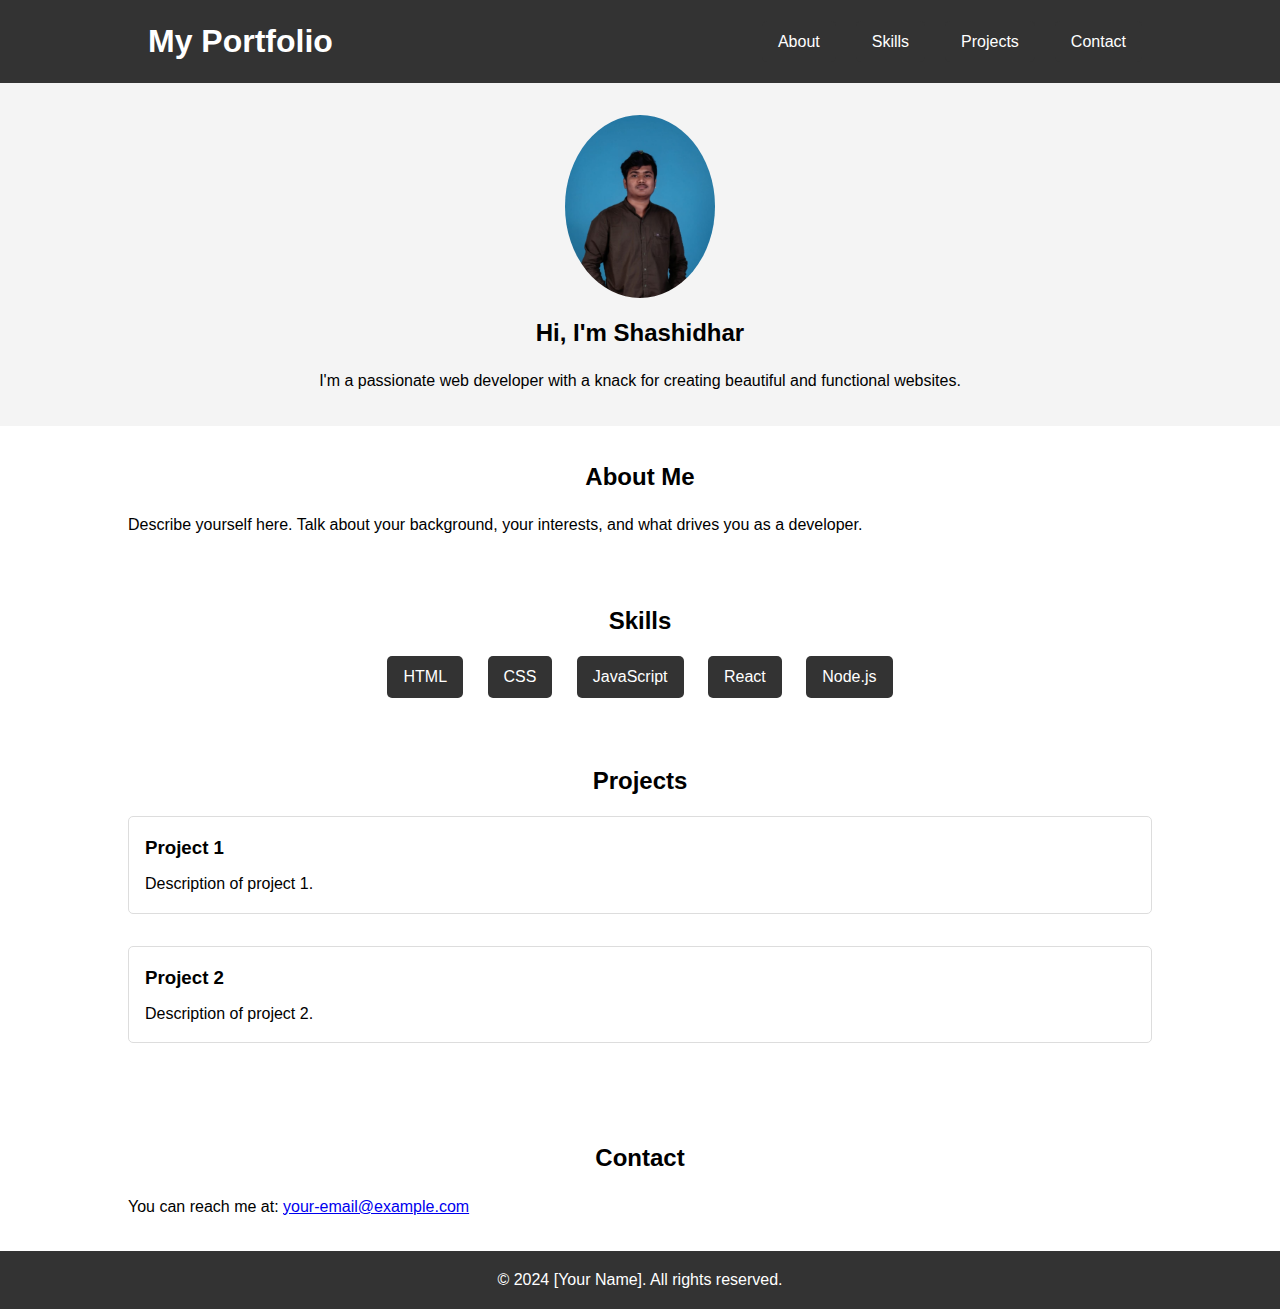
<file: portfolio/index.html>
<!DOCTYPE html>
<html lang="en">
<head>
    <meta charset="UTF-8">
    <meta name="viewport" content="width=device-width, initial-scale=1.0">
    <title>My Portfolio</title>
    <link rel="stylesheet" href="style.css">
</head>
<body>
    <header>
        <div class="container">
            <h1>My Portfolio</h1>
            <nav>
                <ul>
                    <li><a href="#about">About</a></li>
                    <li><a href="#skills">Skills</a></li>
                    <li><a href="#projects">Projects</a></li>
                    <li><a href="#contact">Contact</a></li>
                </ul>
            </nav>
        </div>
    </header>

    <section id="intro">
        <div class="container">
            <img src="profile.jpg" alt="Profile Picture" class="profile-img">
            <h2>Hi, I'm Shashidhar</h2>
            <p>I'm a passionate web developer with a knack for creating beautiful and functional websites.</p>
        </div>
    </section>

    <section id="about">
        <div class="container">
            <h2>About Me</h2>
            <p>Describe yourself here. Talk about your background, your interests, and what drives you as a developer.</p>
        </div>
    </section>

    <section id="skills">
        <div class="container">
            <h2>Skills</h2>
            <ul>
                <li>HTML</li>
                <li>CSS</li>
                <li>JavaScript</li>
                <li>React</li>
                <li>Node.js</li>
                <!-- Add more skills as needed -->
            </ul>
        </div>
    </section>

    <section id="projects">
        <div class="container">
            <h2>Projects</h2>
            <div class="project">
                <h3>Project 1</h3>
                <p>Description of project 1.</p>
            </div>
            <div class="project">
                <h3>Project 2</h3>
                <p>Description of project 2.</p>
            </div>
            <!-- Add more projects as needed -->
        </div>
    </section>

    <section id="contact">
        <div class="container">
            <h2>Contact</h2>
            <p>You can reach me at: <a href="mailto:your-email@example.com">your-email@example.com</a></p>
        </div>
    </section>

    <footer>
        <div class="container">
            <p>&copy; 2024 [Your Name]. All rights reserved.</p>
        </div>
    </footer>
</body>
</html>
</file>
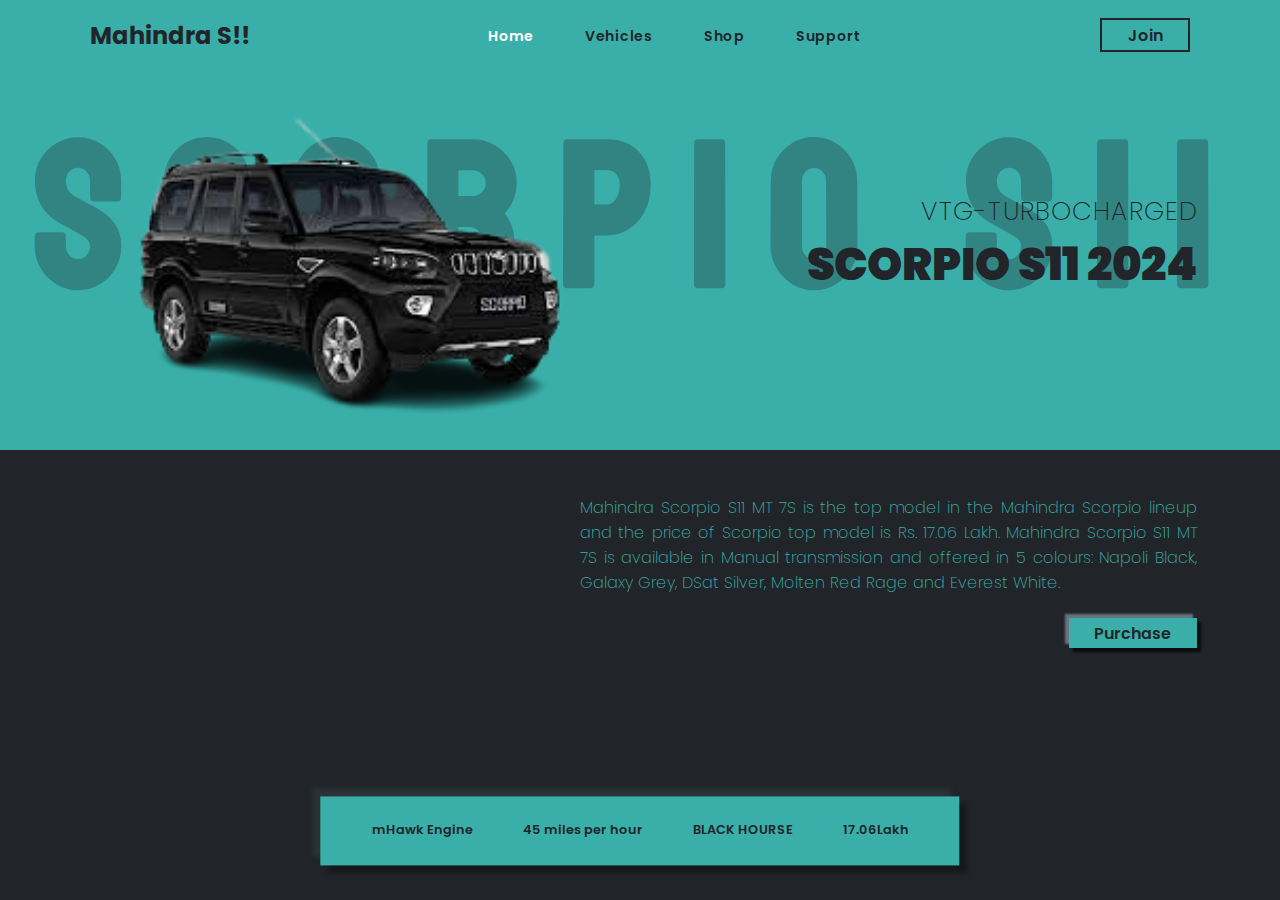
<file: Scorpio-Landing-Page-main/index.html>
<!DOCTYPE html>
<html lang="en">
<head>
    <meta charset="UTF-8">
    <meta name="viewport" content="width=device-width, initial-scale=1.0">
    <link rel="stylesheet" href="style.css">
    <title>Scorpio garage</title>
</head>
<body>
    <div class="main">
        <div class="page1">
            <h1>SCORPIO S11</h1>
            <div class="top">
                <div class="header container" >
                    <div class="logo">
                        <h2>Mahindra<span> S!!</span></h2>
                    </div>
                    <div class="nav-link">
                        <ul>
                            <li><a href="#" style="color:white;">Home</a></li>
                            <li><a href="#">Vehicles</a></li>
                            <li><a href="#">Shop</a></li>
                            <li><a href="#">Support</a></li>
                        </ul>
                    </div>
                    <div class="back">
                        <a href="#" class="btn">Join</a>
                    </div>
                </div>
                <div class="content">
                    <h2>VTG-turbocharged</h2>
                    <h3>SCORPIO S11 2024</h3>
                </div>
        
            </div>
            <div class="footer-up">
                <div class="image">
                    <img src="scorpio.png" alt="">
                </div>
                <div class="footer-content">
                    <p>Mahindra Scorpio S11 MT 7S is the top model in the Mahindra Scorpio lineup and the price of Scorpio top model is Rs. 17.06 Lakh. Mahindra Scorpio S11 MT 7S is available in Manual transmission and offered in 5 colours: Napoli Black, Galaxy Grey, DSat Silver, Molten Red Rage and Everest White.</p>
                    <a href="#" class="btn btn-primary">Purchase</a>
                </div>

                <div class="About">
                    <span>mHawk Engine </span>
                    <span>45 miles per hour </span>
                    <span>BLACK HOURSE </span>
                    <span>17.06Lakh</span>
                </div>
            </div>
        </div>
    </div>

    <script src="https://cdnjs.cloudflare.com/ajax/libs/gsap/3.12.2/gsap.min.js" integrity="sha512-16esztaSRplJROstbIIdwX3N97V1+pZvV33ABoG1H2OyTttBxEGkTsoIVsiP1iaTtM8b3+hu2kB6pQ4Clr5yug==" crossorigin="anonymous" referrerpolicy="no-referrer"></script>
    <script src="script.js"></script>
</body>
</html>
</file>
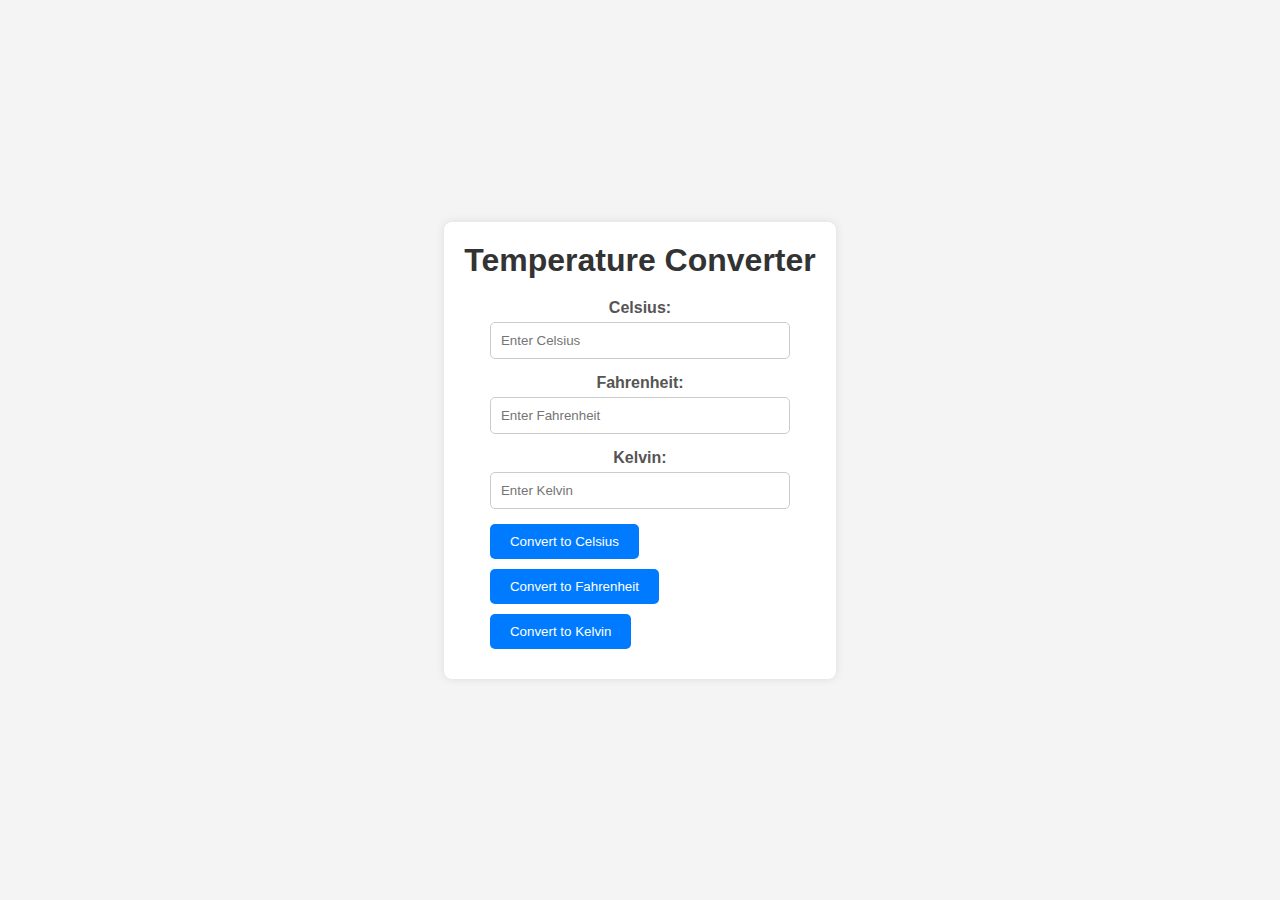
<file: temperature converter/index.html>
<!DOCTYPE html>
<html lang="en">
<head>
    <meta charset="UTF-8">
    <meta name="viewport" content="width=device-width, initial-scale=1.0">
    <title>Temperature Converter</title>
    <link rel="stylesheet" href="style.css">
</head>
<body>
    <div class="container">
        <h1>Temperature Converter</h1>
        <div class="converter">
            <div class="input-group">
                <label for="celsius">Celsius:</label>
                <input type="number" id="celsius" placeholder="Enter Celsius">
            </div>
            <div class="input-group">
                <label for="fahrenheit">Fahrenheit:</label>
                <input type="number" id="fahrenheit" placeholder="Enter Fahrenheit">
            </div>
            <div class="input-group">
                <label for="kelvin">Kelvin:</label>
                <input type="number" id="kelvin" placeholder="Enter Kelvin">
            </div>
            <div class="button-group">
                <button onclick="convertToCelsius()">Convert to Celsius</button>
                <button onclick="convertToFahrenheit()">Convert to Fahrenheit</button>
                <button onclick="convertToKelvin()">Convert to Kelvin</button>
            </div>
        </div>
    </div>
    <script src="script.js"></script>
</body>
</html>
</file>
<file: portfolio/style.css>
* {
  margin: 0;
  padding: 0;
  box-sizing: border-box;
}

body {
  font-family: Arial, sans-serif;
  line-height: 1.6;
}

header {
  background: #333;
  color: #fff;
  padding: 1rem 0;
}

header .container {
  display: flex;
  justify-content: space-between;
  align-items: center;
}

header h1 {
  margin-left: 20px;
}

nav ul {
  list-style: none;
  display: flex;
}

nav ul li {
  margin: 0 10px;
}

nav ul li a {
  color: #fff;
  text-decoration: none;
}

nav ul li a:hover {
  text-decoration: underline;
}

section {
  padding: 2rem 0;
}

.container {
  width: 80%;
  margin: auto;
}

.profile-img {
  width: 150px;
  border-radius: 50%;
  display: block;
  margin: 0 auto 1rem auto;
}

#intro {
  text-align: center;
  background: #f4f4f4;
  padding: 2rem 0;
}

#about,
#skills,
#projects,
#contact {
  background: #fff;
}

h2 {
  text-align: center;
  margin-bottom: 1rem;
}

ul {
  list-style: none;
  padding: 0;
  text-align: center;
}

ul li {
  display: inline-block;
  margin: 0 10px;
  background: #333;
  color: #fff;
  padding: 0.5rem 1rem;
  border-radius: 5px;
}

.project {
  margin-bottom: 2rem;
  padding: 1rem;
  border: 1px solid #ddd;
  border-radius: 5px;
}

.project h3 {
  margin-bottom: 0.5rem;
}

footer {
  background: #333;
  color: #fff;
  text-align: center;
  padding: 1rem 0;
}

footer p {
  margin: 0;
}
</file>
<file: Scorpio-Landing-Page-main/style.css>
@import url('https://fonts.googleapis.com/css2?family=Poppins:wght@100;200;300;400;500;600;700;800;900&family=Staatliches&display=swap');

*{
    margin: 0;
    padding: 0;
    box-sizing: border-box;
    font-family: 'Poppins', sans-serif;
}

:root{
    --color-black:#212529;
    --color-white:#3AAFA9;
}

.container{
    width: 1400px;
    max-width: 90%;
    margin: 0 auto;
}

.main{
    width: 100%;
    height: 100%;
}

.page1{
    position: relative;
    width: 100vw;
    height: 100vh;
}

.page1 h1{
    font-family: 'Staatliches', sans-serif;
    font-size: 16vw;
    position: absolute;
    letter-spacing: 0.18em;
    text-align: center;
    color: var(--color-black);
    opacity: 0.3;
    pointer-events: none;
    top: 10vh;
    left:2vw;
    margin-left: 0.75vw;
}

.top{
    width: 100%;
    height: 50%;
    background: var(--color-white);
}

.header{
    display: flex;
    justify-content: space-between;
    align-items: center;
    height: 70px;
    background: var(--color-white);
    box-shadow:  7px 7px 28px var(--color-white),
             -7px -7px 28px var(--color-white);
    padding: 0 2vw;
}

.logo{
    color: var(--color-black);
}


.nav-link ul{
    display: flex;
    justify-content: center;
    align-items: center;
    list-style: none;
    gap: 4vw;
}

.nav-link ul a{
    color: var(--color-black);
    text-decoration: none;
    font-weight: 600;
    letter-spacing: 0.05em;
    font-size: 1.1vw;
}
.nav-link ul a:hover{
    color:white;
}
.btn{
    padding: 0.3vw 2vw;
    color: var(--color-black);
    border: 2px solid var(--color-black);
    text-decoration: none;
    font-weight: 600;
}
.btn:hover{
    background-color: black;
    color:white;
}
.content{
    position: absolute;
    top: 15vw;
    right: 0;
    padding-right: 6.5vw;
    text-align: right;
    color: var(--color-black);
}

.content h2{
    font-size: 2vw;
    font-weight: 200;
    letter-spacing: 0.05em;
    text-transform: uppercase;
}

.content h3{
    font-size: 3.5vw;
    font-weight: 900;
    text-transform: uppercase;
}

.scorpio{
    position: absolute;
    top: 10vw;
    left: 10vw;
    display: flex;
    flex-direction: column;
    align-items: flex-start;
    gap: 3.5px;
}

.scorpio span{
    color: var(--color-black);
    font-weight: 500;
    font-size: 1vw;
    transform: rotate(-90deg);
}

.footer-up{
    width: 100%;
    height: 50%;
    background-color: var(--color-black);
}

.image img{
    position: absolute;
    top: 5rem;
    left: 3rem;
    bottom:200px;
    width: 600px;
    height: auto;
    
}

.footer-content{
    position: absolute;
    top: 55%;
    right: 0;
    padding-right: 6.5vw;
    text-align: right;
    width: 700px;
    color: var(--color-white);
}

.footer-content p{
    font-weight: 200;
    text-align: justify;
    margin-bottom: 2vw;
}

.btn-primary{
    color: var(--color-black);
    background-color: var(--color-white);
    box-shadow:  4px 4px 2px #0b0c0e,
             -4px -4px 2px #687480;
    border: none;
}

.About{
    position: absolute;
    bottom: 0;
    left: 50%;
    transform: translate(-50%, -50%);
    display: flex;
    justify-content: center;
    align-items: center;
    gap: 50px;
    background-color: var(--color-white);
    padding:  2vw 4vw;
    box-shadow:  8px 8px 5px #15181b,
             -8px -8px 5px #2d3237;
}

.About span{
    color: var(--color-black);
    font-weight: 600;
    font-size: 1vw;
}
</file>
<file: temperature converter/style.css>
* {
  margin: 0;
  padding: 0;
  box-sizing: border-box;
}

body {
  font-family: Arial, sans-serif;
  background-color: #f4f4f4;
  display: flex;
  justify-content: center;
  align-items: center;
  height: 100vh;
}

.container {
  background-color: #fff;
  padding: 20px;
  border-radius: 8px;
  box-shadow: 0 0 10px rgba(0, 0, 0, 0.1);
  text-align: center;
}

h1 {
  margin-bottom: 20px;
  color: #333;
}

.converter {
  max-width: 300px;
  margin: 0 auto;
}

.input-group {
  margin-bottom: 15px;
}

label {
  display: block;
  margin-bottom: 5px;
  font-weight: bold;
  color: #555;
}

input {
  width: 100%;
  padding: 10px;
  border: 1px solid #ccc;
  border-radius: 5px;
}

.button-group {
  display: flex;
  justify-content: space-between;
  flex-wrap: wrap;
}

button {
  padding: 10px 20px;
  border: none;
  background-color: #007BFF;
  color: #fff;
  border-radius: 5px;
  cursor: pointer;
  transition: background-color 0.3s ease;
  margin-bottom: 10px; /* Add this for spacing in case buttons wrap */
  width: 100%; /* Add this to make buttons full-width on wrap */
}

button:hover {
  background-color: #0056b3;
}

@media (min-width: 500px) {
  .button-group button {
      width: auto; /* Revert width for larger screens */
  }
}
</file>
